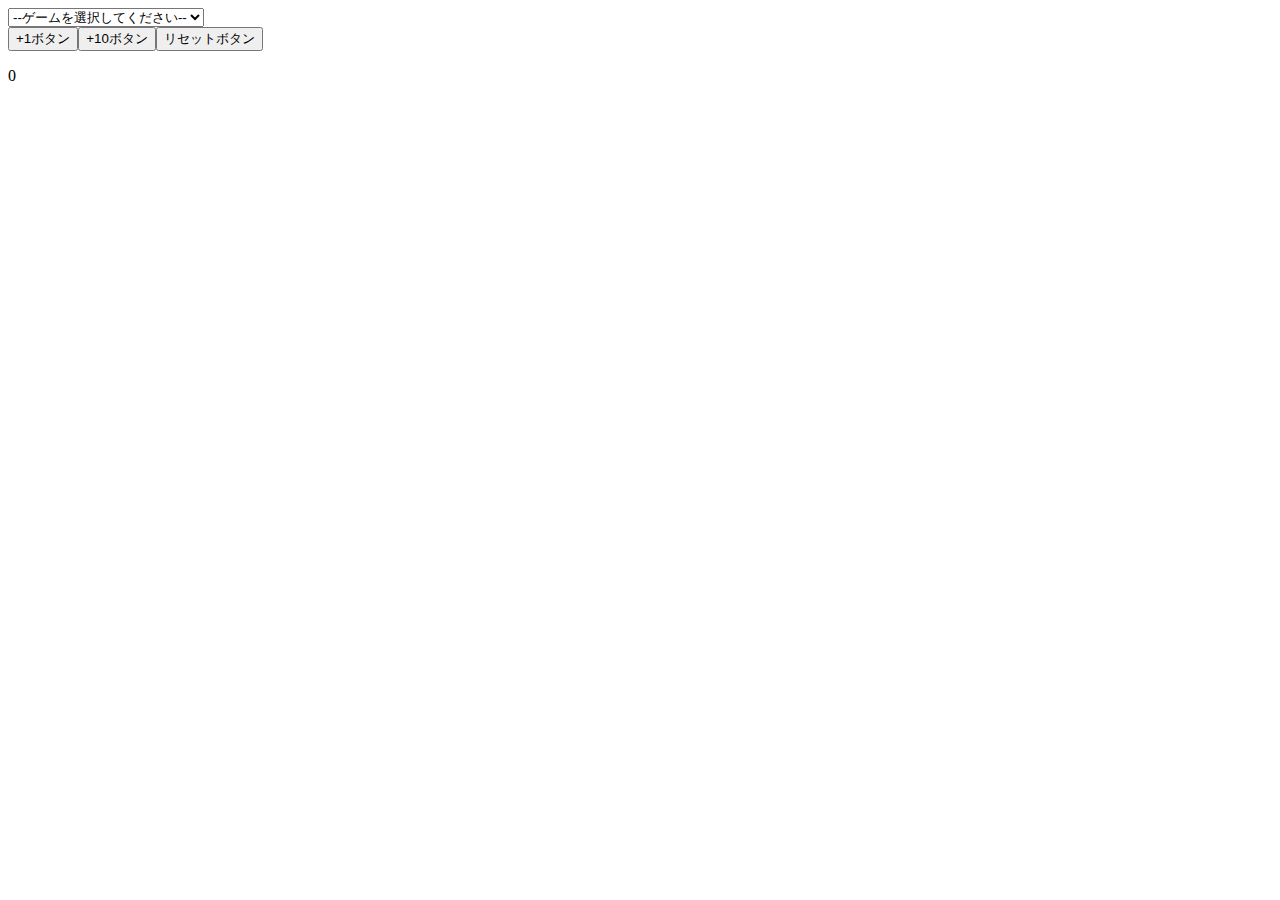
<file: index.html>
<!DOCTYPE html>
<html lang="ja">
    <head>
        <meta charset="UTF-8">
        <title>ゲーム</title>
        <script src="main.js" defer></script>
    </head>
    <body>
        <select name = "games" id = "game-select">
            <option value="">--ゲームを選択してください--</option>
            <option value="clicker">クリッカーゲーム</option>
            <option value="number-guess">数当てゲーム</option>
        </select>
        <div id="game-container">


        </div>
    </body>
</html>
</file>
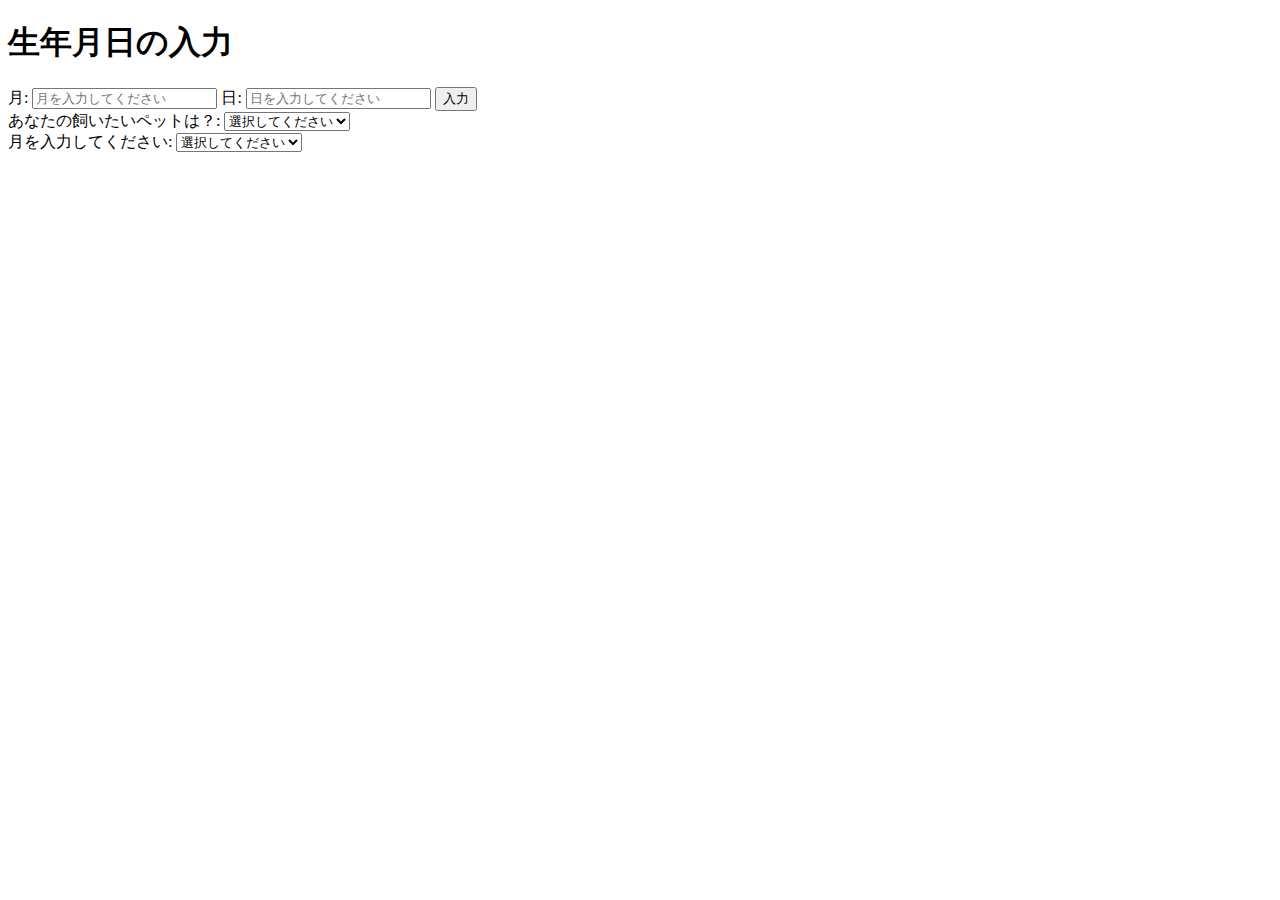
<file: 10_4/index.html>
<!DOCTYPE html>
<html lang="ja">
<head>

    <meta charset="UTF-8">
    <title>生年月日入力</title>
    <script src="main.js"defer></script>

</head>
 




<body>
    <h1>生年月日の入力</h1>


    <label for="month">月:</label>
    <input  type="number" id="month" placeholder="月を入力してください" main="1" max="12">
    <label for="day">日:</label>
    <input type="number" id="day" placeholder="日を入力してください" main="1" max="31">
    <button onclick="errorInput()">入力</button>

    <div></div>

    <label for="pet-select">あなたの飼いたいペットは？:</label>

    <select name="pets" id="pet-select">
            <option value="">選択してください</option>
            <option value="dog">犬</option>
            <option value="cat">猫</option>
            <option value="hamster">ハムスター</option>
            <option value="parrot">インコ</option>
            <option value="apider">蜘蛛</option>
            <option value="goldfish">金魚</option>

    </select>
        <div></div>
    <label for="pet-select">月を入力してください:</label>

    <select name="pets" id="pet-select">
            <option value="">選択してください</option>
            <option value="month1">1月</option>
            <option value="month2">2月</option>
            <option value="month3">3月</option>
            <option value="month4">4月</option>
            <option value="month5">5月</option>
            <option value="month6">6月</option>
            <option value="month7">7月</option>
            <option value="month8">8月</option>
            <option value="month9">9月</option>
            <option value="month10">10月</option>
            <option value="month11">11月</option>
            <option value="month12">12月</option>
        

    </select>
</file>
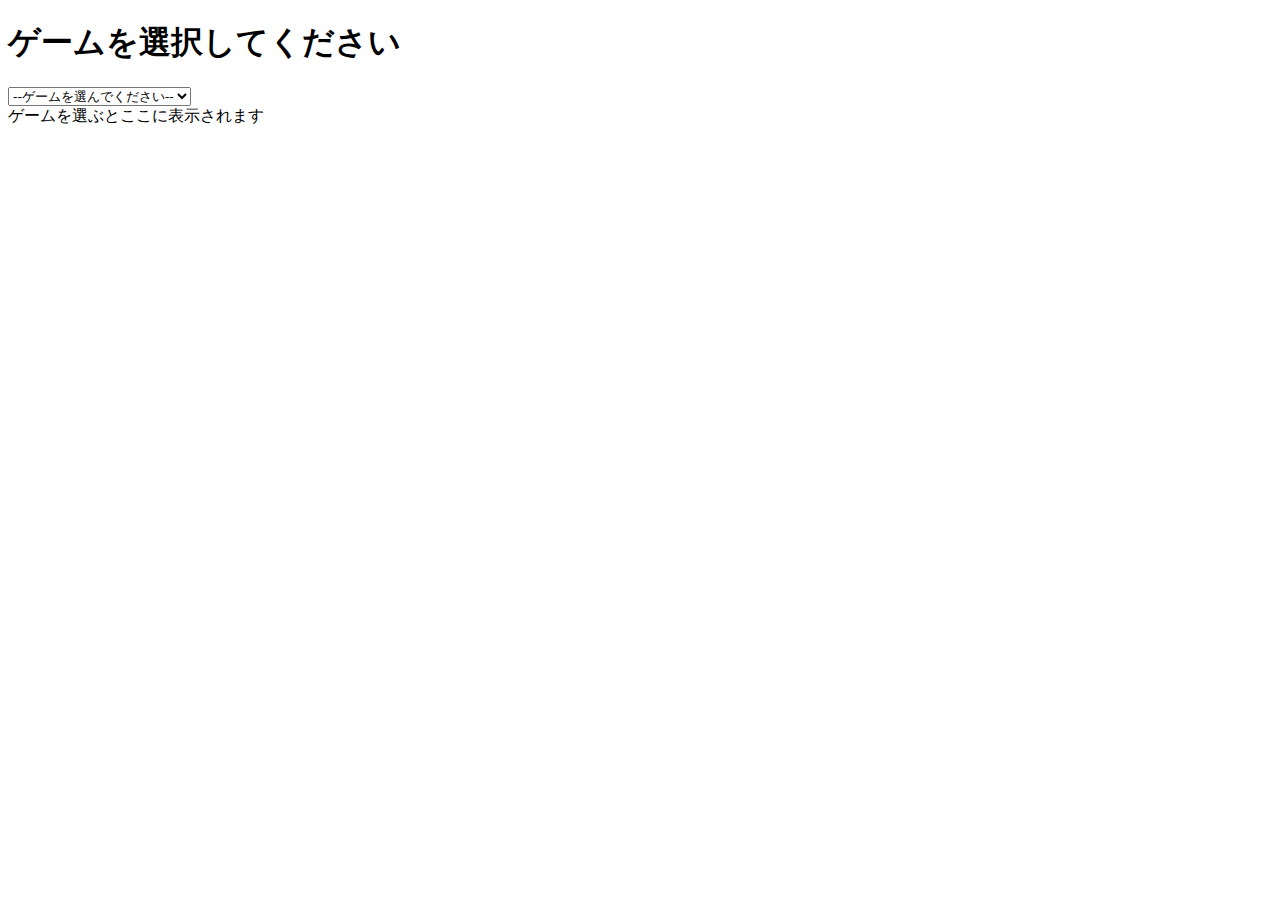
<file: 10月18日/index.html>
<!DOCTYPE html>
<html lang="ja">
    <head>
        <meta charset="UTF-8">
        <title>ゲーム</title>
        <script src="main.js" defer></script>
    </head>

    <body>

        <h1>ゲームを選択してください</h1>
        <select id="game-selector">
            <option value="none">--ゲームを選んでください--</option>
            <option value="click-counter">クリッカーゲーム</option>
            <option value="number-guess">数当てゲーム</option>
            
        </select>
        <div id="game-container"></div>

    </body>
</html>
</file>
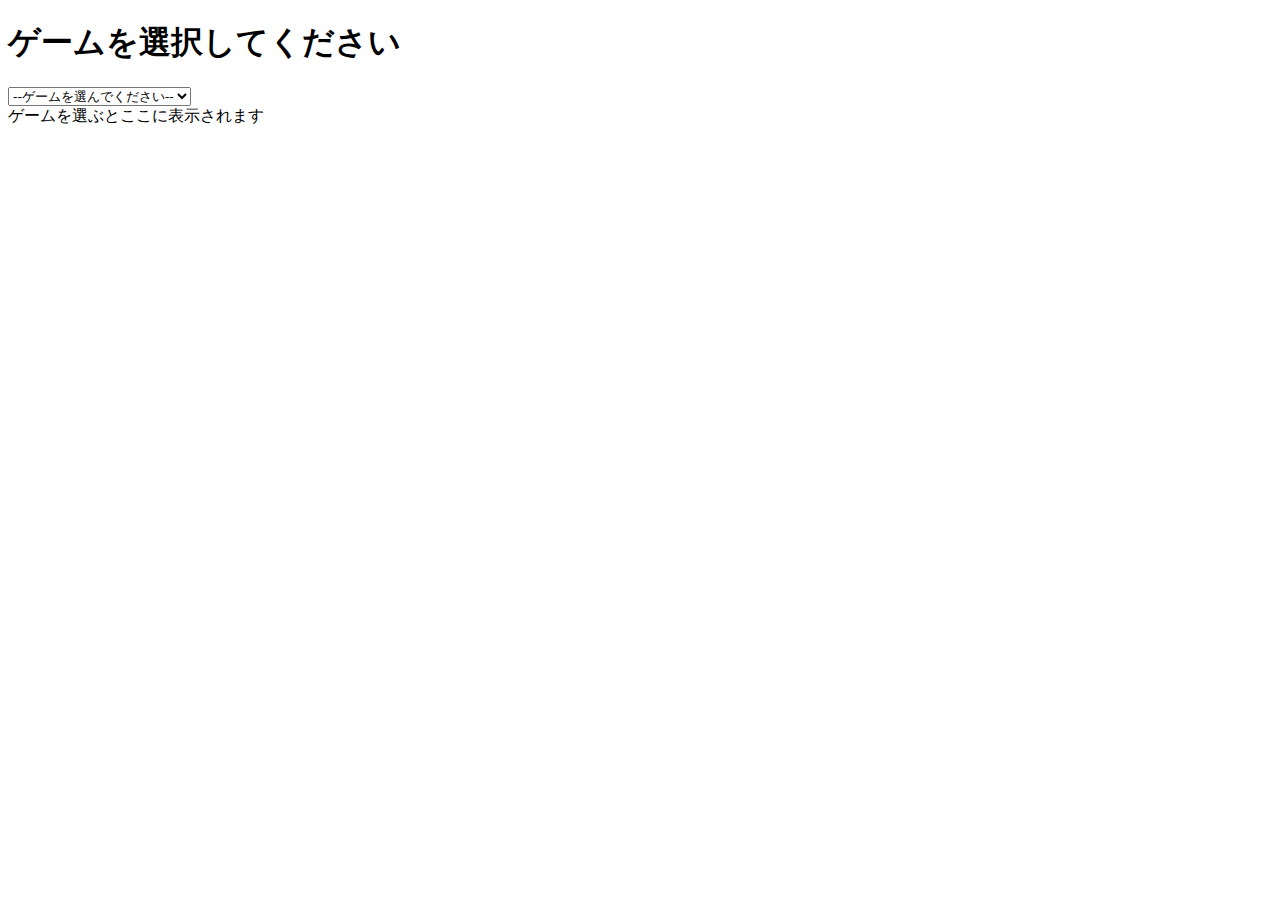
<file: 11月8日/index.html>
<!DOCTYPE html>
<html lang="ja">
    <head>
        <meta charset="UTF-8">
        <title>ゲーム</title>
        <script src="main.js" defer></script>
        <script src="NumberGuessGeme.js" defer></script>
        <script src="ClickCounterGame.js" defer></script>
        <script src="RPS.js" defer></script>
    </head>

    <body>

        <h1>ゲームを選択してください</h1>
        <select id="game-selector">
            <option value="none">--ゲームを選んでください--</option>
            <option value="click-counter">クリッカーゲーム</option>
            <option value="number-guess">数当てゲーム</option>
            <option value="RPS">じゃんけんゲーム</option>
            
        </select>
        <div id="game-container"></div>

    </body>
</html>
</file>
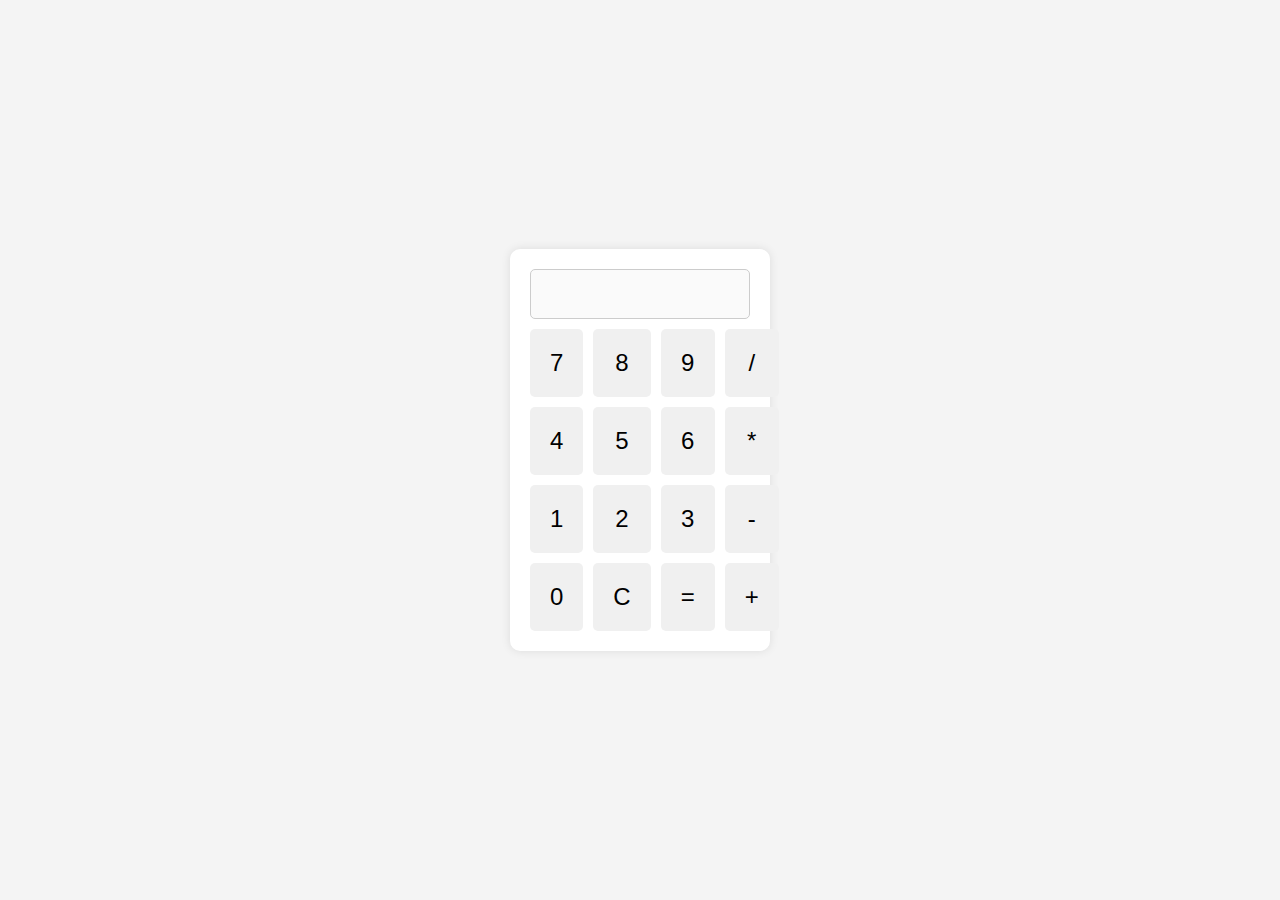
<file: chatGPT/index.html>
<!DOCTYPE html>
<html lang="ja">
<head>
    <meta charset="UTF-8">
    <meta name="viewport" content="width=device-width, initial-scale=1.0">
    <title>電卓</title>
    <link rel="stylesheet" href="style.css">
</head>
<body>
    <div class="calculator">
        <input type="text" id="display" class="display" disabled />
        <div class="buttons">
            <button class="btn" onclick="appendToDisplay('7')">7</button>
            <button class="btn" onclick="appendToDisplay('8')">8</button>
            <button class="btn" onclick="appendToDisplay('9')">9</button>
            <button class="btn" onclick="appendToDisplay('/')">/</button>

            <button class="btn" onclick="appendToDisplay('4')">4</button>
            <button class="btn" onclick="appendToDisplay('5')">5</button>
            <button class="btn" onclick="appendToDisplay('6')">6</button>
            <button class="btn" onclick="appendToDisplay('*')">*</button>

            <button class="btn" onclick="appendToDisplay('1')">1</button>
            <button class="btn" onclick="appendToDisplay('2')">2</button>
            <button class="btn" onclick="appendToDisplay('3')">3</button>
            <button class="btn" onclick="appendToDisplay('-')">-</button>

            <button class="btn" onclick="appendToDisplay('0')">0</button>
            <button class="btn" onclick="clearDisplay()">C</button>
            <button class="btn" onclick="calculate()">=</button>
            <button class="btn" onclick="appendToDisplay('+')">+</button>
        </div>
    </div>

    <script src="script.js"></script>
</body>
</html>
</file>
<file: chatGPT/style.css>
* {
    margin: 0;
    padding: 0;
    box-sizing: border-box;
}

body {
    font-family: Arial, sans-serif;
    background-color: #f4f4f4;
    display: flex;
    justify-content: center;
    align-items: center;
    height: 100vh;
}

.calculator {
    background-color: #fff;
    padding: 20px;
    border-radius: 10px;
    box-shadow: 0 0 10px rgba(0, 0, 0, 0.1);
    width: 260px;
}

.display {
    width: 100%;
    height: 50px;
    text-align: right;
    font-size: 2em;
    margin-bottom: 10px;
    padding: 10px;
    border: 1px solid #ccc;
    border-radius: 5px;
}

.buttons {
    display: grid;
    grid-template-columns: repeat(4, 1fr);
    gap: 10px;
}

.btn {
    font-size: 1.5em;
    padding: 20px;
    background-color: #f0f0f0;
    border: none;
    border-radius: 5px;
    cursor: pointer;
    transition: background-color 0.3s ease;
}

.btn:hover {
    background-color: #ddd;
}

.btn:active {
    background-color: #ccc;
}
</file>
